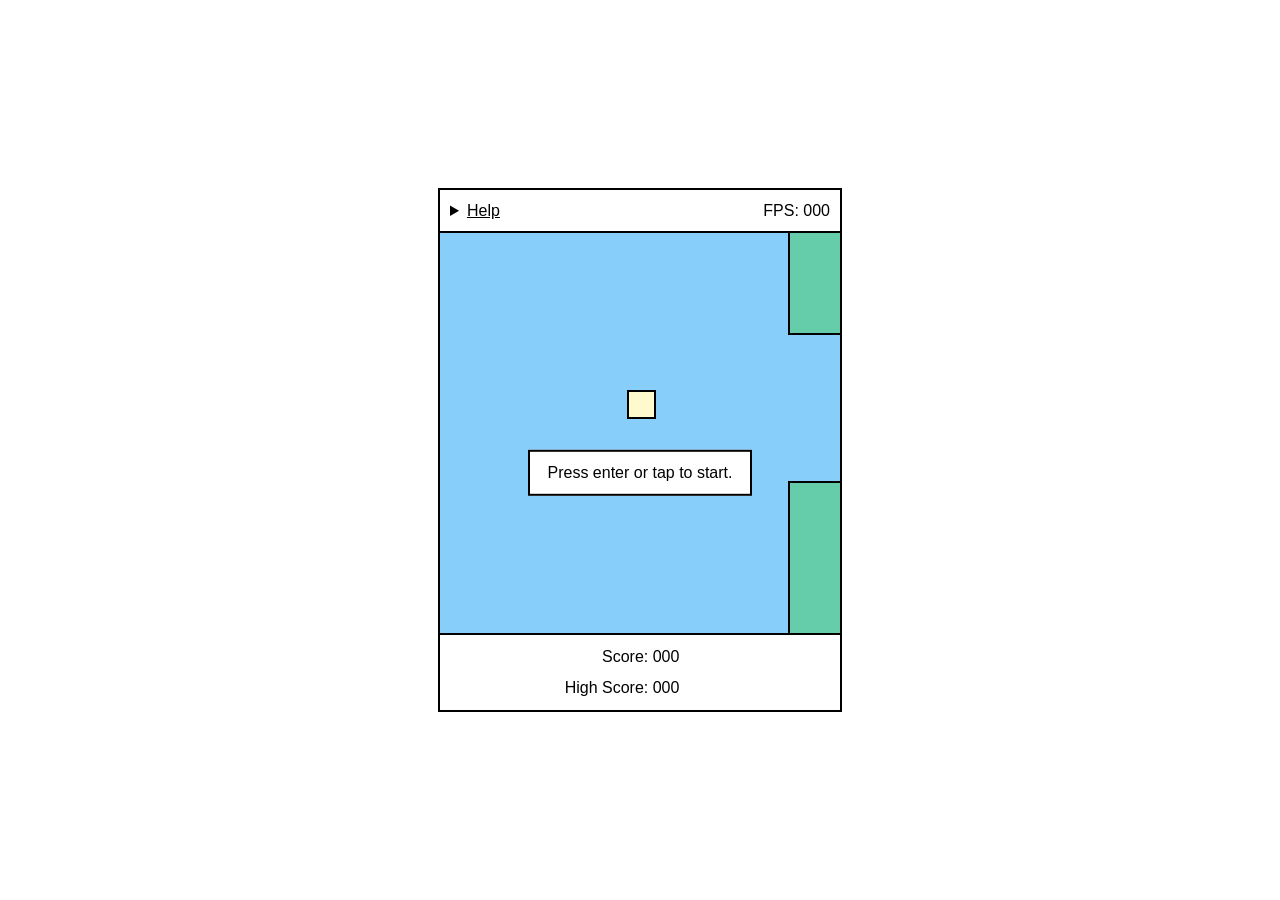
<file: site/flappybird/index.html>
<!DOCTYPE html>
<html lang="en">
  <head>
    <meta charset="utf-8" />
    <meta name="viewport" content="width=device-width, initial-scale=1" />
    <link rel="icon" href="./favicon.ico" />
    <link rel="icon" href="./favicon.jpg" />
    <link rel="stylesheet" href="./index.css" />
    <script src="./index.js" defer></script>

    <title>Flappy Bird</title>
  </head>
  <body>
    <!-- This div is purely for taking screenshots of the game. -->
    <div id="screenshot-container">
      <header>
        <details id="help">
          <summary>Help</summary>
          <div id="help-contents">
            <p>
              Minimal HTML, CSS and JavaScript demo game based on:
              <br />
              <a href="https://en.wikipedia.org/wiki/Flappy_Bird"
                >https://en.wikipedia.org/wiki/Flappy_Bird</a
              >
            </p>
            <p>
              You are the yellow square. Your goal is to jump through the pipes. You die
              if you touch a pipe.
            </p>
            <p>You gain a point every pipe you pass.</p>
            <p>The game gets harder as you gain more points.</p>
            <p>
              The game is publicly hosted at:
              <br />
              <a href="https://nhooyr.github.io/flappybird"
                >https://nhooyr.github.io/flappybird</a
              >
            </p>
            <p>
              The source code is available at:
              <br />
              <a href="https://github.com/nhooyr/flappybird"
                >https://github.com/nhooyr/flappybird</a
              >
            </p>
            <h4>Controls</h4>
            <ol>
              <li><p>Press enter or tap to start.</p></li>
              <li><p>Press enter or tap to jump through the pipes.</p></li>
              <li><p>Press enter or tap to play again after dying.</p></li>
            </ol>
          </div>
        </details>
        <div id="fps-meter">FPS: <span id="fps-meter-n">000</span></div>
      </header>
      <div id="sky">
        <div id="bird"></div>
        <div id="pipe-top"></div>
        <div id="pipe-bot"></div>
        <div id="prompt"><p>Press enter or tap to start.</p></div>
      </div>
      <footer>
        <div id="score-board">
          <div>Score: <span id="score-board-n">000</span></div>
          <div>High Score: <span id="high-score-board-n">000</span></div>
        </div>
      </footer>
    </div>
  </body>
</html>
</file>
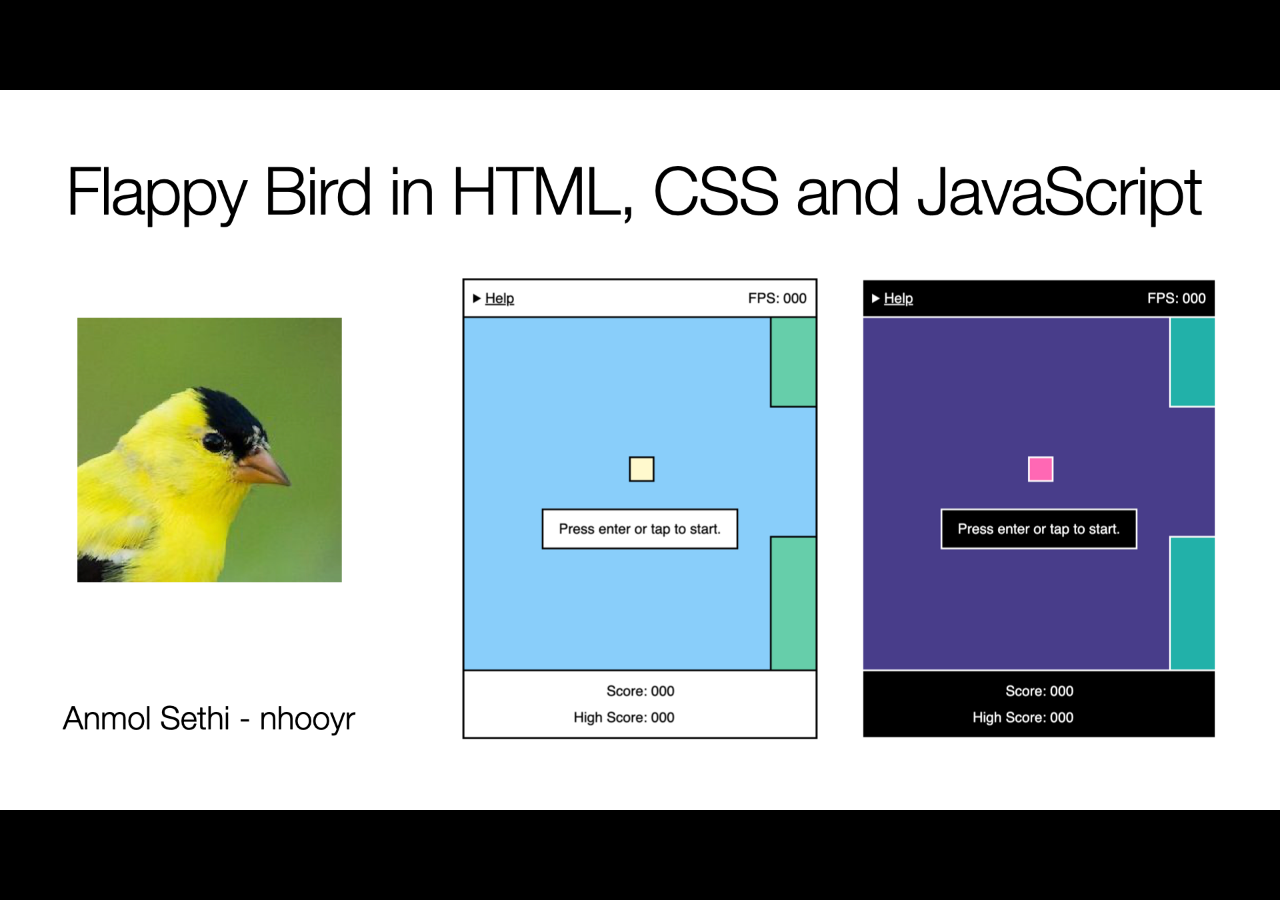
<file: site/flappybird/pres/index.html>
<!DOCTYPE html>
<html lang="en">
  <head>
    <meta charset="utf-8" />
    <meta name="viewport" content="width=device-width, initial-scale=1" />
    <link rel="icon" href="../favicon.ico" />
    <link rel="icon" href="../favicon.jpg" />
    <link rel="stylesheet" href="./index.css" />
    <script src="./index.js" defer></script>

    <title>Flappy Bird Presentation</title>
  </head>
  <body>
    <img class="slide slide-visible" src="./slides/slides.001.png" alt="slide" />
    <img class="slide" src="./slides/slides.002.png" alt="slide" />
    <img class="slide" src="./slides/slides.003.png" alt="slide" />
    <img class="slide" src="./slides/slides.004.png" alt="slide" />
    <img class="slide" src="./slides/slides.005.png" alt="slide" />
  </body>
</html>
</file>
<file: site/flappybird/index.css>
h4,
ol,
p {
  margin: 0;
}

p {
  margin-bottom: 10px;
  line-height: 1.4;
}

html {
  height: 100%;
}

body {
  font-family: sans-serif;
  line-height: 1;

  height: 100%;
  margin: 0;
  min-height: 524px;
  min-width: 404px;

  display: flex;
  justify-content: center;
  align-items: center;
}

header {
  height: 45px;
  width: 404px;
  box-sizing: border-box;
  padding: 10px;
  border: 2px solid Black;
  position: relative;

  display: flex;
  justify-content: space-between;
  align-items: center;
}

#help summary {
  text-decoration: underline;
  cursor: pointer;
}

#help-contents {
  width: 404px;
  min-height: 404px;
  box-sizing: border-box;
  position: absolute;
  z-index: 1;
  padding: 10px;

  border: 2px solid Black;
  font-size: 14px;
  background: White;
  left: -2px;
  top: 41px;
}

ol p {
  margin-bottom: 5px;
}

h4 {
  font-size: 16px;
  font-weight: normal;
  margin-top: 15px;
  margin-bottom: 10px;
}

#sky {
  border: 2px solid Black;
  border-top: none;

  width: 400px;
  height: 400px;
  position: relative;
  overflow: clip;

  background: LightSkyBlue;
}

footer {
  width: 400px;
  height: 75px;

  border: 2px solid Black;
  border-top: none;

  display: flex;
  justify-content: center;
  align-items: center;
}

#score-board {
  height: 100%;
  display: flex;
  justify-content: space-evenly;
  align-items: end;
  flex-direction: column;

  position: relative;
  /* Perfectly centers score-board on Score: */
  /* 400/2 - 77/2 = 162 */
  /* 180 - 162 = 18 */
  left: -18px;
}

#pipe-top {
  width: 50px;
  height: 100px;
  position: absolute;
  left: calc(400px - 52px);

  background: MediumAquamarine;
  border: 2px solid Black;
  border-top: none;
}

#pipe-bot {
  width: 50px;
  height: 150px;
  position: absolute;
  left: calc(400px - 52px);
  bottom: 0px;

  background: MediumAquamarine;
  border: 2px solid Black;
  border-bottom: none;
}

#bird {
  height: 25px;
  width: 25px;
  position: absolute;
  top: calc((402px / 2) - (29px / 2) - 30px);
  left: calc((402px / 2) - (29px / 2));

  border: 2px solid Black;
  background: LemonChiffon;
}

#prompt {
  min-width: 200px;
  max-width: 300px;
  /* Not sure why this has to be explicitly set but it does.
   * Can be removed if left: is removed. */
  width: max-content;
  position: absolute;
  top: calc(50% + 40px);
  left: calc(50%);
  transform: translate(-50%, -50%);
  padding: 10px;

  background: White;
  border: 2px solid Black;
  text-align: center;

  line-height: 1.4;
}

#prompt p {
  margin-bottom: 0;
}

@media (prefers-color-scheme: dark) {
  body {
    background: Black;
    color: White;
  }
  header {
    border-color: White;
  }
  #help-contents {
    background: Black;
    border-color: White;
  }
  a {
    color: #84d3f5;
  }
  a:visited {
    color: #cc99ff;
  }
  #sky {
    background: DarkSlateBlue;
    border-color: White;
  }
  #pipe-top {
    background: LightSeaGreen;
    border-color: White;
  }
  #pipe-bot {
    background: LightSeaGreen;
    border-color: White;
  }
  #bird {
    background: HotPink;
    border-color: White;
  }
  #prompt {
    background: Black;
    border-color: White;
  }
  footer {
    background: Black;
    border-color: White;
  }
}
</file>
<file: site/flappybird/pres/index.css>
html {
  height: 100%;
}

body {
  height: 100%;
  margin: 0;
  display: flex;
  justify-content: center;
  align-items: center;

  background: black;
}

.slide {
  max-width: 100%;
  max-height: 100%;
  display: none;
}

.slide-visible {
  display: block;
}
</file>
